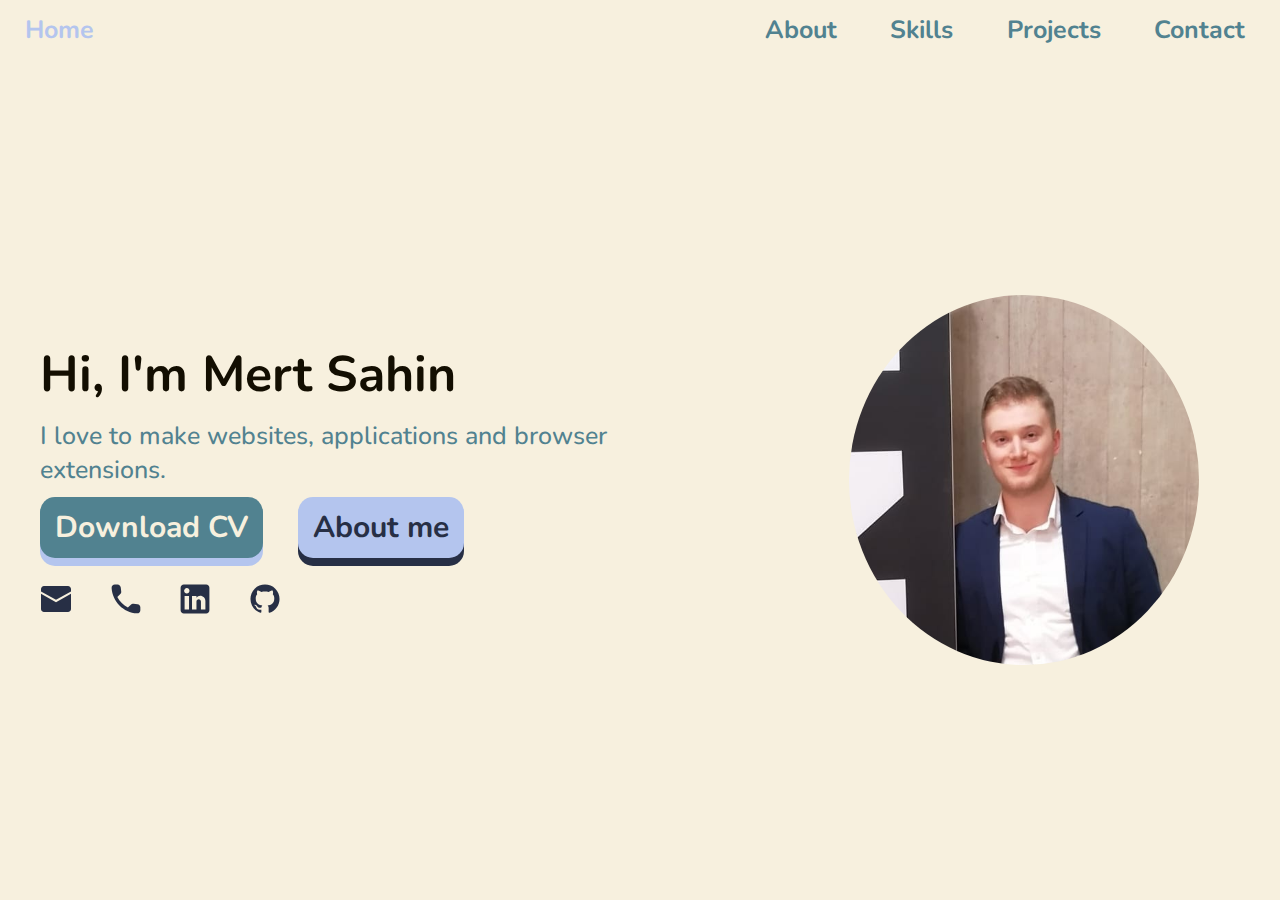
<file: index.html>
<!DOCTYPE html>
<html lang="en">

<head>
  <meta charset="UTF-8">
  <meta name="viewport" content="width=device-width, initial-scale=1.0">
  <link rel="icon" type="image/x-icon" href="./icons/m.svg">
  <link rel="stylesheet" href="/index.css" />
  <title>Portfolio</title>
</head>

<body>
  <main class="main">

    <div id="mobile-navigation" class="mobile-navigation-overlay">
      <a href="javascript:void(0)" class="hamburger-menu-close">&times;</a>

      <div class="mobile-navigation-overlay-content">
        <a href="#section-2">About</a>
        <a href="#section-3">Skills</a>
        <a href="#section-4">Projects</a>
        <a href="#section-5">Contact</a>
      </div>

    </div>

    <div id="project-popup" class="project-popup-overlay">

      <div class="popup-container-1">
        <a href="javascript:void(0)" class="project-popup-close">&times;</a>
      </div>

      <div class="popup-container-2">

        <div class="project-popup-overlay-content">

          <div class="project-popup-overlay-content-2" id="style-1">

            <div class="project-information">

              <div>

                <div class="popup-project-title popup-project-text-1">
                  Formula 1 Max deleter deleter
                </div>

                <div class="popup-project-category popup-project-text-2">
                  Browser extension
                </div>

              </div>

              <div class="popup-skill-container">

                <div class="popup-skill-category popup-skill-category-text-1">

                  <div class="popup-skill-category-title">
                    Tools
                  </div>

                  <div class="popup-skill-category-line"></div>

                </div>

                <div class="popup-skill-tools popup-skill-tool-text-1">

                  <div class="popup-skill-tool">
                    JavaScript
                  </div>

                </div>

              </div>

              <div class="popup-skill-container">

                <div class="popup-skill-category popup-skill-category-text-1">

                  <div class="popup-skill-category-title">
                    Goal
                  </div>

                  <div class="popup-skill-category-line"></div>

                </div>

                <div class="popup-project-about popup-project-text-3 popup-project-goal">
                  It deletes him.
                </div>

              </div>

              <div class="popup-skill-container">

                <div class="popup-skill-category popup-skill-category-text-1">

                  <div class="popup-skill-category-title">
                    Links
                  </div>

                  <div class="popup-skill-category-line"></div>

                </div>

                <div class="popup-project-about popup-project-text-3 popup-project-links">

                  <a class="button" href="" target="_blank">
                    <div class="project-link-button project-link-button-text-1">GitHub Link1</div>
                  </a>

                </div>

              </div>


              <div class="popup-skill-container">

                <div class="popup-skill-category popup-skill-category-text-1">

                  <div class="popup-skill-category-title">
                    Visual
                  </div>

                  <div class="popup-skill-category-line"></div>

                </div>

                <div class="popup-images">

                  <div class="popup-image">

                    <a href="./images/webshop.PNG" target="_blank">
                      <img width="200" height="200" src="./images/webshop.PNG" alt="" />
                    </a>

                  </div>

                  <div class="popup-image">

                    <a href="./images/webshop.PNG" target="_blank">
                      <img width="200" height="200" src="./images/webshop.PNG" alt="" />
                    </a>

                  </div>

                </div>

              </div>

            </div>

          </div>

        </div>

      </div>

    </div>

    <section class="section" id="section-1">
      <nav class="header">
        <div class="header-link header-home">
          <a href="#section-1">Home</a>
        </div>
        <div class="header-link header-links normal-menu">
          <a href="#section-2">About</a>
          <a href="#section-3">Skills</a>
          <a href="#section-4">Projects</a>
          <a href="#section-5">Contact</a>
        </div>
        <div class="header-link header-links hamburger-menu">
          <div>
            <svg width="22" height="22" viewBox="0 0 22 22" fill="none" xmlns="http://www.w3.org/2000/svg"
              class="hamburger-svg">
              <path
                d="M2 4.71427H20C20.2652 4.71427 20.5196 4.54871 20.7071 4.25401C20.8946 3.95931 21 3.55961 21 3.14284C21 2.72607 20.8946 2.32637 20.7071 2.03167C20.5196 1.73697 20.2652 1.57141 20 1.57141H2C1.73478 1.57141 1.48043 1.73697 1.29289 2.03167C1.10536 2.32637 1 2.72607 1 3.14284C1 3.55961 1.10536 3.95931 1.29289 4.25401C1.48043 4.54871 1.73478 4.71427 2 4.71427ZM20 17.2857H2C1.73478 17.2857 1.48043 17.4513 1.29289 17.746C1.10536 18.0407 1 18.4404 1 18.8571C1 19.2739 1.10536 19.6736 1.29289 19.9683C1.48043 20.263 1.73478 20.4286 2 20.4286H20C20.2652 20.4286 20.5196 20.263 20.7071 19.9683C20.8946 19.6736 21 19.2739 21 18.8571C21 18.4404 20.8946 18.0407 20.7071 17.746C20.5196 17.4513 20.2652 17.2857 20 17.2857ZM20 9.42855H2C1.73478 9.42855 1.48043 9.59412 1.29289 9.88882C1.10536 10.1835 1 10.5832 1 11C1 11.4168 1.10536 11.8165 1.29289 12.1112C1.48043 12.4059 1.73478 12.5714 2 12.5714H20C20.2652 12.5714 20.5196 12.4059 20.7071 12.1112C20.8946 11.8165 21 11.4168 21 11C21 10.5832 20.8946 10.1835 20.7071 9.88882C20.5196 9.59412 20.2652 9.42855 20 9.42855Z"
                fill="currentColor" />
            </svg>
          </div>
        </div>
      </nav>
      <div class="section-content content-1">

        <div class="welcome-box">

          <div class="welcome-text home-text-1">
            Hi, I'm Mert Sahin
          </div>

          <div class="welcome-description home-text-2">
            I love to make websites, applications and browser extensions.
          </div>

          <div class="buttons-container hidden">

            <a class="button" href="https://drive.google.com/uc?export=download&id=1uwDShNhJ7iaGWji-KrR1yORD3vanwD5Q"
              download>
              <div class="download-button button-text-1">Download CV</div>
            </a>

            <a class="button" href="#section-2">
              <div class="about-button button-text-1">About me</div>
            </a>

          </div>

          <div class="links-container">

            <a class="button" href="mailto:mertnurettin.mn@gmail.com">
              <svg width="16" height="15" viewBox="0 0 16 15" fill="none" xmlns="http://www.w3.org/2000/svg"
                class="icon-svg">
                <path
                  d="M0.5 2.5C0.5 2.10218 0.658035 1.72064 0.93934 1.43934C1.22064 1.15804 1.60218 1 2 1H14C14.3978 1 14.7794 1.15804 15.0607 1.43934C15.342 1.72064 15.5 2.10218 15.5 2.5V3.708L8 7.926L0.5 3.708V2.5Z"
                  fill="currentColor" />
                <path
                  d="M0.5 4.855V12.5C0.5 12.8978 0.658035 13.2794 0.93934 13.5607C1.22064 13.842 1.60218 14 2 14H14C14.3978 14 14.7794 13.842 15.0607 13.5607C15.342 13.2794 15.5 12.8978 15.5 12.5V4.855L8 9.074L0.5 4.855Z"
                  fill="currentColor" />
              </svg>
            </a>

            <a class="button" href="tel:+32485337589">
              <svg width="20" height="20" viewBox="0 0 20 20" fill="none" xmlns="http://www.w3.org/2000/svg"
                class="icon-svg">
                <path
                  d="M17.2037 13.25L14.6637 12.96C14.365 12.9249 14.0623 12.958 13.7782 13.0567C13.4942 13.1554 13.2362 13.3173 13.0237 13.53L11.1837 15.37C8.34486 13.9262 6.03745 11.6188 4.59367 8.78L6.44367 6.93C6.87367 6.5 7.08367 5.9 7.01367 5.29L6.72367 2.77C6.66698 2.28218 6.43287 1.83224 6.06591 1.50585C5.69895 1.17946 5.22478 0.999418 4.73367 1H3.00367C1.87367 1 0.933673 1.94 1.00367 3.07C1.53367 11.61 8.36367 18.43 16.8937 18.96C18.0237 19.03 18.9637 18.09 18.9637 16.96V15.23C18.9737 14.22 18.2137 13.37 17.2037 13.25Z"
                  fill="currentColor" />
              </svg>
            </a>

            <a class="button" href="https://www.linkedin.com/in/mert-sahin-083877226/" target="_blank">
              <svg width="20" height="20" viewBox="0 0 20 20" fill="none" xmlns="http://www.w3.org/2000/svg"
                class="icon-svg">
                <path
                  d="M17 1C17.5304 1 18.0391 1.21071 18.4142 1.58579C18.7893 1.96086 19 2.46957 19 3V17C19 17.5304 18.7893 18.0391 18.4142 18.4142C18.0391 18.7893 17.5304 19 17 19H3C2.46957 19 1.96086 18.7893 1.58579 18.4142C1.21071 18.0391 1 17.5304 1 17V3C1 2.46957 1.21071 1.96086 1.58579 1.58579C1.96086 1.21071 2.46957 1 3 1H17ZM16.5 16.5V11.2C16.5 10.3354 16.1565 9.5062 15.5452 8.89483C14.9338 8.28346 14.1046 7.94 13.24 7.94C12.39 7.94 11.4 8.46 10.92 9.24V8.13H8.13V16.5H10.92V11.57C10.92 10.8 11.54 10.17 12.31 10.17C12.6813 10.17 13.0374 10.3175 13.2999 10.5801C13.5625 10.8426 13.71 11.1987 13.71 11.57V16.5H16.5ZM4.88 6.56C5.32556 6.56 5.75288 6.383 6.06794 6.06794C6.383 5.75288 6.56 5.32556 6.56 4.88C6.56 3.95 5.81 3.19 4.88 3.19C4.43178 3.19 4.00193 3.36805 3.68499 3.68499C3.36805 4.00193 3.19 4.43178 3.19 4.88C3.19 5.81 3.95 6.56 4.88 6.56ZM6.27 16.5V8.13H3.5V16.5H6.27Z"
                  fill="currentColor" />
              </svg>
            </a>

            <a class="button" href="https://github.com/58mns" target="_blank">
              <svg width="22" height="22" viewBox="0 0 22 22" fill="none" xmlns="http://www.w3.org/2000/svg"
                class="icon-svg">
                <path
                  d="M11 1C9.68678 1 8.38642 1.25866 7.17317 1.7612C5.95991 2.26375 4.85752 3.00035 3.92893 3.92893C2.05357 5.8043 1 8.34784 1 11C1 15.42 3.87 19.17 7.84 20.5C8.34 20.58 8.5 20.27 8.5 20V18.31C5.73 18.91 5.14 16.97 5.14 16.97C4.68 15.81 4.03 15.5 4.03 15.5C3.12 14.88 4.1 14.9 4.1 14.9C5.1 14.97 5.63 15.93 5.63 15.93C6.5 17.45 7.97 17 8.54 16.76C8.63 16.11 8.89 15.67 9.17 15.42C6.95 15.17 4.62 14.31 4.62 10.5C4.62 9.39 5 8.5 5.65 7.79C5.55 7.54 5.2 6.5 5.75 5.15C5.75 5.15 6.59 4.88 8.5 6.17C9.29 5.95 10.15 5.84 11 5.84C11.85 5.84 12.71 5.95 13.5 6.17C15.41 4.88 16.25 5.15 16.25 5.15C16.8 6.5 16.45 7.54 16.35 7.79C17 8.5 17.38 9.39 17.38 10.5C17.38 14.32 15.04 15.16 12.81 15.41C13.17 15.72 13.5 16.33 13.5 17.26V20C13.5 20.27 13.66 20.59 14.17 20.5C18.14 19.16 21 15.42 21 11C21 9.68678 20.7413 8.38642 20.2388 7.17317C19.7362 5.95991 18.9997 4.85752 18.0711 3.92893C17.1425 3.00035 16.0401 2.26375 14.8268 1.7612C13.6136 1.25866 12.3132 1 11 1Z"
                  fill="currentColor" />
              </svg>
            </a>

          </div>

        </div>

        <div class="image-box">

          <div class="image-container">
            <img src="./images/Graduation1.PNG" alt="My graduation picture.">
          </div>

        </div>



      </div>
    </section>

    <section class="section" id="section-2">
      <div class="section-content">

        <div class="page-container">
          <div class="page-title title-text-1">
            About
          </div>
          <div class="page-content">

            <div class="about-container">

              <div class="about-image">
                <img src="./images/Germany1.PNG" alt="A photo of myself.">

              </div>

              <div class="about-description description-text-1 hidden" id="style-1">
                I'm Mert Sahin, a passionate developer who loves to work on creative projects. I am currently 21 years
                old and studied Applied Information Technology (Bachelor) at the University College of Ghent. My main
                areas of expertise are web,
                mobile and enterprise applications but I also make browser extensions for fun.
                <br>
                <br>
                Next to coding, I love to watch Formula 1, movies and anime. Movie marathons (can take couple of hours
                or
                maybe a day) are one of my guilty pleasures. Gaming is another. I love to spend time playing Fifa, Red
                Dead Redemption 2 and Gta V.

                <br>
                <br>
                I also love to go running and play tennis; you know... to go outside and touch some grass :)
              </div>

            </div>

          </div>
        </div>

      </div>
    </section>

    <section class="section" id="section-3">
      <div class="section-content">

        <div class="page-container">
          <div class="page-title title-text-1">
            Skills
          </div>

          <div class="page-content">

            <div class="skills-container hidden" id="style-1">



            </div>
          </div>




        </div>

      </div>
    </section>

    <section class="section" id="section-4">
      <div class="section-content">

        <div class="page-container">
          <div class="page-title title-text-1">
            Projects
          </div>
          <div class="page-content">


            <div class="projects-container-wrapper hidden">
              <div class="projects-container" id="style-1">

              </div>
            </div>




          </div>
        </div>


      </div>
    </section>

    <section class="section" id="section-5">

      <div class="section-content content-5">
        <div class="page-container">
          <div class="page-title title-text-1">
            Contact
          </div>
          <div class="page-content contact-content">

            <div class="contact-container">

              <div class="contact-image">
                <img src="./images/Touch4.PNG" alt="A photo of myself.">
              </div>

              <div class="contact-description home-text-1" id="style-1">
                Questions? Want to connect? Let's keep in touch!
              </div>

              <div class="contact-links-container hidden">

                <a class="button" href="mailto:mertnurettin.mn@gmail.com">
                  <svg width="16" height="15" viewBox="0 0 16 15" fill="none" xmlns="http://www.w3.org/2000/svg"
                    class="icon-svg">
                    <path
                      d="M0.5 2.5C0.5 2.10218 0.658035 1.72064 0.93934 1.43934C1.22064 1.15804 1.60218 1 2 1H14C14.3978 1 14.7794 1.15804 15.0607 1.43934C15.342 1.72064 15.5 2.10218 15.5 2.5V3.708L8 7.926L0.5 3.708V2.5Z"
                      fill="currentColor" />
                    <path
                      d="M0.5 4.855V12.5C0.5 12.8978 0.658035 13.2794 0.93934 13.5607C1.22064 13.842 1.60218 14 2 14H14C14.3978 14 14.7794 13.842 15.0607 13.5607C15.342 13.2794 15.5 12.8978 15.5 12.5V4.855L8 9.074L0.5 4.855Z"
                      fill="currentColor" />
                  </svg>
                </a>

                <a class="button" href="tel:+32485337589">
                  <svg width="20" height="20" viewBox="0 0 20 20" fill="none" xmlns="http://www.w3.org/2000/svg"
                    class="icon-svg">
                    <path
                      d="M17.2037 13.25L14.6637 12.96C14.365 12.9249 14.0623 12.958 13.7782 13.0567C13.4942 13.1554 13.2362 13.3173 13.0237 13.53L11.1837 15.37C8.34486 13.9262 6.03745 11.6188 4.59367 8.78L6.44367 6.93C6.87367 6.5 7.08367 5.9 7.01367 5.29L6.72367 2.77C6.66698 2.28218 6.43287 1.83224 6.06591 1.50585C5.69895 1.17946 5.22478 0.999418 4.73367 1H3.00367C1.87367 1 0.933673 1.94 1.00367 3.07C1.53367 11.61 8.36367 18.43 16.8937 18.96C18.0237 19.03 18.9637 18.09 18.9637 16.96V15.23C18.9737 14.22 18.2137 13.37 17.2037 13.25Z"
                      fill="currentColor" />
                  </svg>

                </a>

                <a class="button" href="https://www.linkedin.com/in/mert-sahin-083877226/" target="_blank">
                  <svg width="20" height="20" viewBox="0 0 20 20" fill="none" xmlns="http://www.w3.org/2000/svg"
                    class="icon-svg">
                    <path
                      d="M17 1C17.5304 1 18.0391 1.21071 18.4142 1.58579C18.7893 1.96086 19 2.46957 19 3V17C19 17.5304 18.7893 18.0391 18.4142 18.4142C18.0391 18.7893 17.5304 19 17 19H3C2.46957 19 1.96086 18.7893 1.58579 18.4142C1.21071 18.0391 1 17.5304 1 17V3C1 2.46957 1.21071 1.96086 1.58579 1.58579C1.96086 1.21071 2.46957 1 3 1H17ZM16.5 16.5V11.2C16.5 10.3354 16.1565 9.5062 15.5452 8.89483C14.9338 8.28346 14.1046 7.94 13.24 7.94C12.39 7.94 11.4 8.46 10.92 9.24V8.13H8.13V16.5H10.92V11.57C10.92 10.8 11.54 10.17 12.31 10.17C12.6813 10.17 13.0374 10.3175 13.2999 10.5801C13.5625 10.8426 13.71 11.1987 13.71 11.57V16.5H16.5ZM4.88 6.56C5.32556 6.56 5.75288 6.383 6.06794 6.06794C6.383 5.75288 6.56 5.32556 6.56 4.88C6.56 3.95 5.81 3.19 4.88 3.19C4.43178 3.19 4.00193 3.36805 3.68499 3.68499C3.36805 4.00193 3.19 4.43178 3.19 4.88C3.19 5.81 3.95 6.56 4.88 6.56ZM6.27 16.5V8.13H3.5V16.5H6.27Z"
                      fill="currentColor" />
                  </svg>

                </a>

                <a class="button" href="https://github.com/58mns" target="_blank">
                  <svg width="22" height="22" viewBox="0 0 22 22" fill="none" xmlns="http://www.w3.org/2000/svg"
                    class="icon-svg">
                    <path
                      d="M11 1C9.68678 1 8.38642 1.25866 7.17317 1.7612C5.95991 2.26375 4.85752 3.00035 3.92893 3.92893C2.05357 5.8043 1 8.34784 1 11C1 15.42 3.87 19.17 7.84 20.5C8.34 20.58 8.5 20.27 8.5 20V18.31C5.73 18.91 5.14 16.97 5.14 16.97C4.68 15.81 4.03 15.5 4.03 15.5C3.12 14.88 4.1 14.9 4.1 14.9C5.1 14.97 5.63 15.93 5.63 15.93C6.5 17.45 7.97 17 8.54 16.76C8.63 16.11 8.89 15.67 9.17 15.42C6.95 15.17 4.62 14.31 4.62 10.5C4.62 9.39 5 8.5 5.65 7.79C5.55 7.54 5.2 6.5 5.75 5.15C5.75 5.15 6.59 4.88 8.5 6.17C9.29 5.95 10.15 5.84 11 5.84C11.85 5.84 12.71 5.95 13.5 6.17C15.41 4.88 16.25 5.15 16.25 5.15C16.8 6.5 16.45 7.54 16.35 7.79C17 8.5 17.38 9.39 17.38 10.5C17.38 14.32 15.04 15.16 12.81 15.41C13.17 15.72 13.5 16.33 13.5 17.26V20C13.5 20.27 13.66 20.59 14.17 20.5C18.14 19.16 21 15.42 21 11C21 9.68678 20.7413 8.38642 20.2388 7.17317C19.7362 5.95991 18.9997 4.85752 18.0711 3.92893C17.1425 3.00035 16.0401 2.26375 14.8268 1.7612C13.6136 1.25866 12.3132 1 11 1Z"
                      fill="currentColor" />
                  </svg>
                </a>

              </div>

              <a class="button" href="#section-1">
                <div class="top-button button-text-1">Go to top</div>
              </a>

            </div>


          </div>
        </div>
      </div>







      <div class="footer">
        <div class="footer-content">
          <div class="footer-links footer-text">
            <a href="#section-2">About</a>
            <a href="#section-3">Skills</a>
            <a href="#section-4">Projects</a>
            <a href="#section-5">Contact</a>
          </div>
          <div class="footer-bar"></div>
          <div class="footer-copyright footer-text-2">
            Done with passion by Mert Sahin (2023).
          </div>
        </div>
      </div>
    </section>

  </main>

  <script type="module" src="/index.js"></script>
</body>

</html>
</file>
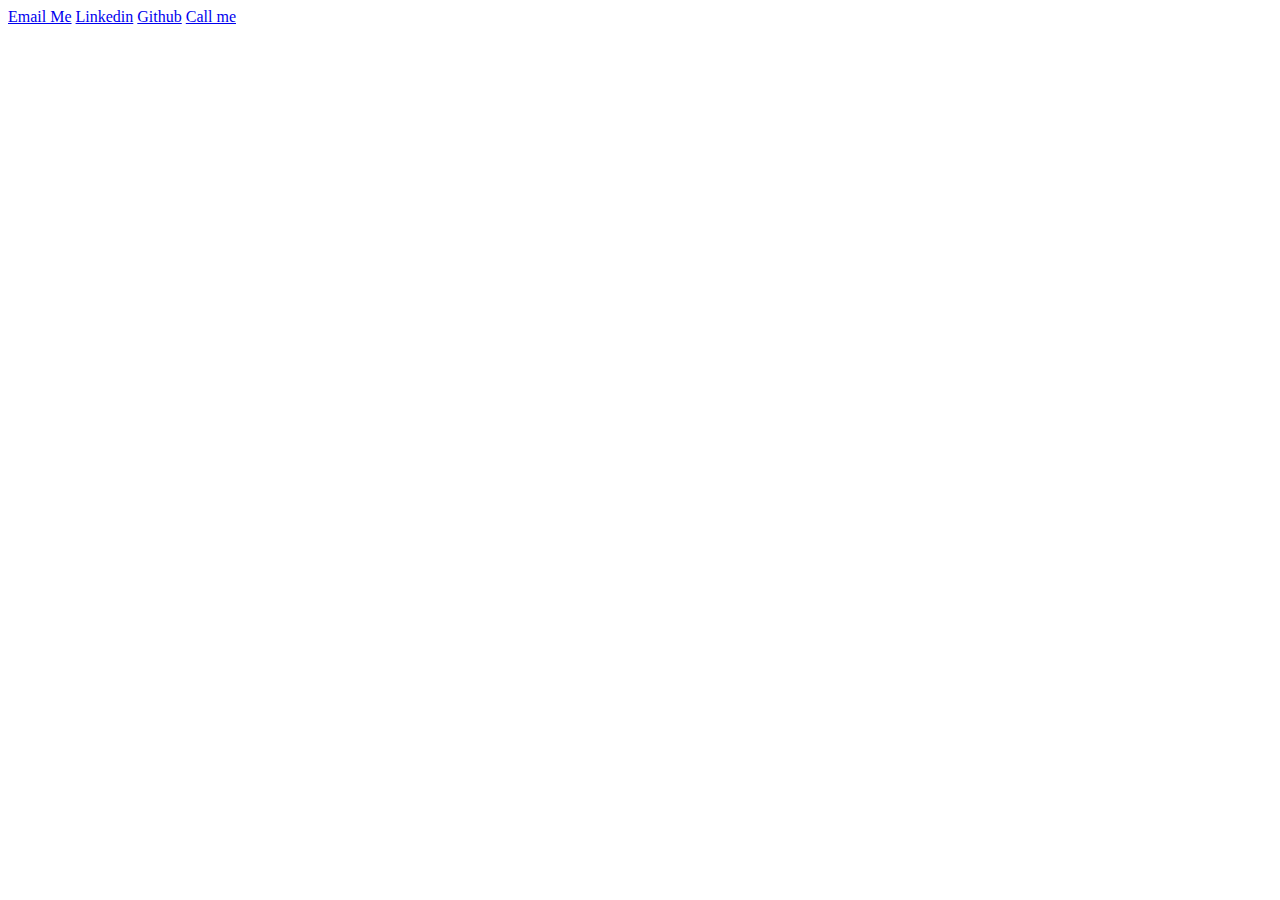
<file: about.html>
<!DOCTYPE html>
<html lang="en">

<head>
  <meta charset="UTF-8">
  <meta name="viewport" content="width=device-width, initial-scale=1.0">
  <title>About</title>
</head>

<body>
  <a href="mailto:mertnurettin.mn@gmail.com">Email Me</a>
  <a href="https://www.linkedin.com/in/mert-sahin-083877226/">Linkedin</a>
  <a href="https://github.com/58mns">Github</a>
  <a href="tel:+32485337589">Call me</a>
</body>

</html>
</file>
<file: index.css>
@font-face {
  font-family: "Nunito";
  src: url("./fonts/Nunito-Black.ttf");
}

@font-face {
  font-family: "Nunito Regular";
  src: url("./fonts/Nunito-Regular.ttf");
}

@font-face {
  font-family: "Nunito Medium";
  src: url("./fonts/Nunito-Medium.ttf");
}

@font-face {
  font-family: "Nunito Bold";
  src: url("./fonts/Nunito-Bold.ttf");
}

@font-face {
  font-family: "Nunito ExtraBold";
  src: url("./fonts/Nunito-ExtraBold.ttf");
}




:root {
  --text: #130E01;
  --background: #F7F0DE;
  --primary: #272F45;
  --secondary: #B4C5EE;
  --accent: #518290;
  --max-screen-size: 1296px;
  --large-screen-size: 1250px;
  --medium-screen-size: 990px;
  /*990px*/
  --small-screen-size: 672px;
  /*600px*/
  --header-height: 60px;
  --footer-height: 80px;
  --title-height: 60px;

}

/*text styles*/

.header-link {
  font-family: "Nunito Bold";
  font-size: 25px;
}

.footer-text {
  font-family: "Nunito Medium";
  font-size: 12px;
}

.footer-text-2 {
  font-family: "Nunito Regular";
  font-size: 10px;
}

.home-text-1 {
  font-family: "Nunito Bold";
  font-size: 50px;
}

.home-text-2 {
  font-family: "Nunito Medium";
  font-size: 25px;
}

.button-text-1 {
  font-family: "Nunito Bold";
  font-size: 30px;
}

.title-text-1 {
  font-family: "Nunito ExtraBold";
  font-size: 40px;
}

.description-text-1 {
  font-family: "Nunito Medium";
  font-size: 20px;
  letter-spacing: 2px;
}

.skill-category-text-1 {
  font-family: "Nunito Bold";
  font-size: 35px;
}

.skill-tool-text-1 {
  font-family: "Nunito Medium";
  font-size: 25px;
}

.project-text-1 {
  font-family: "Nunito Bold";
  font-size: 35px;
}

.project-text-2 {
  font-family: "Nunito Medium";
  font-size: 20px;
}

.project-text-3 {
  font-family: "Nunito Regular";
  font-size: 20px;
}

.project-text-4 {
  font-family: "Nunito Bold";
  font-size: 30px;
}



/*general*/

* {
  box-sizing: border-box;
}

body {
  font-family: 'Nunito', sans-serif;
  margin: 0;
  padding: 0;
}

.hidden {
  opacity: 1;
  /*filter: blur(5px);*/
  transform: translateX(-100%);
  transition: all 1s;
}

.show {
  opacity: 1;
  /*filter: blur(0);*/
  transform: translateX(0);
}

@media(prefers-reduced-motion) {
  .hidden {
    transition: none;
  }
}

.icon-svg {
  width: 32px;
  height: 32px;
  color: var(--primary);
}

.icon-svg:hover {
  color: var(--accent);
}

.hamburger-svg {
  width: 32px;
  height: 32px;
  color: var(--accent);
}

.hamburger-svg:hover {
  color: var(--primary);
}


/*navigation*/

.header {
  width: 100%;
  max-width: var(--max-screen-size);
  height: var(--header-height);

  margin: 0 auto;
  padding: 0 15px;

  display: flex;
  align-items: center;
  justify-content: space-between;
}

.header-home {
  padding-left: 10px;
}

.header-home a {
  color: var(--secondary);
  text-decoration: none;
}

.header-home a:hover {
  color: var(--accent);
}

.header-links {
  width: 40%;

  padding-right: 20px;

  display: flex;
  align-items: center;
  justify-content: space-between;
}

.fa-bars {
  color: var(--accent) !important;
}

.fa-bars:hover {
  color: var(--primary) !important;
}


.header-links a {
  color: var(--accent);
  text-decoration: none;
}

.header-links a:hover {
  color: var(--primary);
}

.hamburger-menu {
  display: none;
}

@media screen and (max-width: 990px) {
  .header-links {
    width: 65%;
  }
}

@media screen and (max-width: 600px) {
  .normal-menu {
    display: none;
  }

  .hamburger-menu {
    display: flex;
    justify-content: flex-end;
  }
}

/*mobile navigation*/

.mobile-navigation-overlay {
  height: 0;
  width: 100%;

  position: fixed;
  z-index: 1;
  left: 0;
  top: 0;

  overflow-y: hidden;
  transition: 0.5s;

  background-color: rgb(0, 0, 0);
  background-color: var(--accent);

}

.mobile-navigation-overlay-content {
  width: 100%;

  position: relative;
  top: 25%;

  text-align: center;

  margin-top: 30px;
}

.mobile-navigation-overlay a {
  padding: 8px;

  transition: 0.3s;

  text-decoration: none;
  display: block;

  font-size: 36px;

  color: rgb(0, 0, 0);
  color: var(--background);
}

.mobile-navigation-overlay a:hover,
.mobile-navigation-overlay a:focus {
  color: #f1f1f1;
  color: var(--primary);
}

.mobile-navigation-overlay .hamburger-menu-close {
  position: absolute;
  top: 20px;
  right: 45px;

  font-size: 60px;
}

@media screen and (max-height: 450px) {
  .mobile-navigation-overlay a {
    font-size: 20px;
  }

  .mobile-navigation-overlay .hamburger-menu-close {
    top: 15px;
    right: 35px;

    font-size: 40px;
  }
}


/*sections*/

.main {
  height: 100vh;
  width: 100vw;

  scroll-snap-type: y mandatory;
  overflow-y: scroll;
  scroll-behavior: smooth;
}

.section {
  width: 100%;
  min-height: 100vh;

  scroll-snap-align: center;
}

.section-content {
  width: 100%;
  max-width: var(--max-screen-size);
  height: 100vh;

  margin: 0 auto;
}

/*sections-1*/

#section-1 {
  background-color: var(--background);
}

.content-1 {
  height: calc(100vh - var(--header-height));

  display: flex;
  flex-direction: row;
  justify-content: center;
  align-items: center;
}

.welcome-box {
  width: 60%;
  height: 60%;

  padding: 0 40px;

  display: flex;
  flex-direction: column;
  align-items: flex-start;
  justify-content: center;

  gap: 10px;
}

.welcome-text {
  color: var(--text);
}

.welcome-description {
  color: var(--accent);
}

.buttons-container {
  display: flex;
  flex-direction: row;
  align-items: center;
  justify-content: left;

  gap: 10px;
}

.buttons-container a {
  text-decoration: none;
}

.download-button {
  margin-right: 25px;

  padding: 10px 15px;
  text-align: center;
  cursor: pointer;
  outline: none;
  color: var(--background);
  background-color: var(--accent);
  border: none;
  border-radius: 15px;
  box-shadow: 0 8px var(--secondary);
}

.download-button:hover {
  background-color: var(--primary);
}

.download-button:active {
  background-color: var(--primary);
  box-shadow: 0 5px var(--secondary);
  transform: translateY(4px);
}

.about-button {
  padding: 10px 15px;
  text-align: center;
  cursor: pointer;
  outline: none;
  color: var(--primary);
  background-color: var(--secondary);
  border: none;
  border-radius: 15px;
  box-shadow: 0 8px var(--primary);
}

.about-button:hover {
  background-color: var(--accent);
}

.about-button:active {
  background-color: var(--secondary);
  box-shadow: 0 5px var(--primary);
  transform: translateY(4px);
}

.links-container {
  width: 35%;

  padding-top: 15px;

  display: flex;
  flex-direction: row;
  align-items: center;
  justify-content: space-between;
}

.image-box {
  width: 40%;
  height: 60%;

  display: flex;
  justify-content: center;
  align-items: center;
}

.image-container {
  max-width: 100%;
  max-height: 100%;

  display: flex;
  justify-content: center;
  align-items: center;
}

.image-container img {
  max-width: 100%;
  max-height: 100%;

  object-fit: cover;
  border-radius: 50%;
}


@media screen and (max-width: 900px) {
  .links-container {
    width: 100%;
  }
}

@media screen and (max-width: 600px) {
  .welcome-box {
    width: 85%;
    height: 90%;

    padding: 0 20px;
  }

  .welcome-description {
    padding-top: 2px;
  }

  .buttons-container {
    flex-direction: column;
    justify-content: center;
    align-items: start;

    padding-top: 5px;
  }

  .download-button {
    margin-right: 0px;
    margin-bottom: 5px;
  }

  .image-box {
    display: none;
  }

  .links-container {
    width: 100%;
    padding-top: 15px;
  }
}

@media screen and (max-width: 350px) {
  .button-text-1 {
    font-size: 20px;
  }
}


/*sections-2*/

#section-2 {
  background-color: var(--secondary);
}

.page-container {
  display: flex;
  flex-direction: column;
  justify-content: center;
}

.page-title {
  height: var(--title-height);

  display: flex;
  justify-content: center;
  align-items: center;
  text-align: center;

  padding: 0px;

  color: var(--primary)
}

.page-content {
  height: calc(100vh - var(--title-height));

  display: flex;
  justify-content: center;
  align-items: center;
}

.about-container {
  width: 100%;
  height: 65%;

  display: flex;
  flex-direction: row;
  align-items: center;
}

.about-image {
  width: 40%;
  height: 100%;
  overflow: hidden;
}

.about-image img {
  max-width: 100%;
  min-height: 100%;
  object-fit: cover;
}


.about-description {
  width: 60%;
  height: 100%;
  background-color: var(--background);

  padding: 50px;
  overflow-y: scroll;
  scroll-behavior: smooth;
}


@media screen and (max-width: 600px) {
  .about-container {
    width: 100%;
    height: 90%;

    display: flex;
    flex-direction: column;
    justify-content: center;
    align-items: center;
  }

  .about-description {
    width: 80%;
    height: 100%;

    padding: 25px;
  }

  .about-image {
    display: none;
  }

}

/*sections-3*/

#section-3 {
  background-color: var(--background);
}

.skills-container {
  width: 80%;
  height: 75%;

  margin: 0 auto;
  padding-left: 15px;
  padding-right: 15px;

  display: flex;
  flex-direction: column;
  align-items: flex-start;

  overflow-y: scroll;
  scroll-behavior: smooth;

  gap: 25px;
}

.skill-container {
  width: 100%;
  height: auto;

  display: flex;
  flex-direction: column;
  align-items: flex-start;
  justify-content: center;

  gap: 10px;
}

.skill-category {
  width: 100%;

  display: flex;
  flex-direction: column;
  align-items: flex-start;

  color: var(--accent);
}

.skill-category-line {
  width: 250px;
  height: 10px;
  border-radius: 5px 5px 5px 5px;
  background-color: var(--accent);
}

.skill-tools {
  width: 100%;

  display: flex;
  flex-wrap: wrap;

  column-gap: 25px;
  row-gap: 10px;
}

.skill-tool {
  width: auto;

  display: inline-block;
  text-decoration: none;

  padding: 10px 15px;
  text-align: center;
  cursor: default;
  outline: none;
  color: var(--primary);
  background-color: var(--secondary);
  border: none;
  border-radius: 15px;
}

.skill-tool:hover {
  background-color: var(--primary);
  color: var(--background);

}

@media screen and (max-width: 900px) {
  .skills-container {
    width: 90%;
    height: 90%;
  }
}

@media screen and (max-width: 400px) {
  .skill-category-text-1 {
    font-family: "Nunito Bold";
    font-size: 30px;
  }

  .skill-tool-text-1 {
    font-family: "Nunito Medium";
    font-size: 15px;
  }

  .skill-category-line {
    width: 200px;
  }

  .skill-tools {
    column-gap: 15px;
    row-gap: 10px;
  }

}

@media screen and (max-width: 300px) {
  .skill-category-text-1 {
    font-family: "Nunito Bold";
    font-size: 20px;
  }

  .skill-tool-text-1 {
    font-family: "Nunito Medium";
    font-size: 15px;
  }

  .skill-category-line {
    width: 150px;
  }
}




/*sections-4*/

#section-4 {
  background-color: var(--secondary);
}

.projects-container-wrapper {
  width: 95%;

  padding: 15px;

  background-color: var(--background);

  border-radius: 5px;
}

.projects-container {
  width: 100%;
  height: 600px;

  display: flex;
  flex-direction: column;
  justify-content: flex-start;

  scroll-snap-type: y mandatory;
  overflow-y: scroll;
  scroll-behavior: smooth;

  gap: 25px;
}

.project-container {
  width: 95%;
  height: 600px;

  display: flex;
  flex-direction: row;
  justify-content: center;
  align-items: center;

  flex: 0 0 auto;

  scroll-snap-align: center;
}

.project-image-container {
  width: 40%;
  height: 100%;
}

.project-image-container img {
  width: 100%;
  height: 100%;

  object-fit: cover;

  border-radius: 5px 0 0 5px;
}

.project-description {
  width: 60%;
  height: 100%;

  background-color: var(--accent);

  padding: 15px;

  border-radius: 0 5px 5px 0;

  position: relative;
}

.project-title {
  color: var(--background);
  margin-bottom: 10px;
}

.project-category {
  margin-bottom: 10px;
  width: auto;

  display: inline-block;
  text-decoration: none;

  padding: 10px 15px;
  text-align: center;
  cursor: default;
  outline: none;
  color: var(--background);
  background-color: var(--primary);
  border: none;
  border-radius: 15px;
}

.project-about {
  margin-bottom: 10px;
  color: var(--secondary);
}

.project-button {
  position: absolute;
  left: 15px;
  bottom: 15px;

  width: auto;

  display: inline-block;
  text-decoration: none;

  padding: 10px 15px;
  text-align: center;
  cursor: pointer;
  outline: none;
  color: var(--primary);
  background-color: var(--secondary);
  border: none;
  border-radius: 15px;
  box-shadow: 0 8px var(--primary);
}

.project-button:hover {
  background-color: var(--background);
}

.project-button:active {
  background-color: var(--secondary);
  box-shadow: 0 5px var(--primary);
  transform: translateY(4px);
}




@media screen and (max-width: 600px) {
  .projects-container-wrapper {
    width: 90%;
  }

  .projects-container {
    width: 100%;
    height: 400px;
    justify-content: flex-start;
    align-items: center;
  }

  .project-container {
    width: 90%;
    height: 400px;

    flex-direction: column;
    justify-content: center;
    align-items: flex-start;
  }

  .project-image-container {
    height: 40%;
    width: 100%;
  }

  .project-image-container img {
    border-radius: 5px 5px 0 0;
  }

  .project-description {
    height: 60%;
    width: 100%;

    border-radius: 0 0 5px 5px;
  }

  .project-text-1 {
    font-family: "Nunito Bold";
    font-size: 20px;
  }

  .project-text-2 {
    font-family: "Nunito Medium";
    font-size: 12px;
  }

  .project-text-3 {
    font-family: "Nunito ExtraBold";
    font-size: 11px;
  }

  .project-text-4 {
    font-family: "Nunito Bold";
    font-size: 15px;
  }
}

@media screen and (max-width: 350px) {
  .project-about {
    display: none;
  }

}

/*sections-5*/

#section-5 {
  background-color: var(--background);
  position: relative;
  /*display: flex;
  flex-direction: column;*/
}

.content-5 {
  height: calc(100vh - var(--footer-height));
}

.contact-content {
  height: calc(100vh - var(--title-height) - var(--footer-height));
}

.contact-container {
  display: flex;
  flex-direction: column;
  justify-content: center;
  align-items: center;

  row-gap: 15px;
}

.contact-image {
  width: 100%;
  height: 100%;
  overflow: hidden;
}

.contact-image img {
  min-width: 100%;
  max-height: 100%;
  object-fit: cover;

  opacity: 20%;
  border-radius: 5px 5px 5px 5px;
}

.contact-description {
  width: 75%;
  text-align: center;
  white-space: initial;
  color: var(--accent);
}

.contact-links-container {
  width: 50%;

  display: flex;
  flex-direction: row;
  align-items: center;
  justify-content: space-between;
}

.top-button {
  width: auto;

  display: inline-block;
  text-decoration: none;

  padding: 10px 15px;
  text-align: center;
  cursor: pointer;
  outline: none;
  color: var(--primary);
  background-color: var(--secondary);
  border: none;
  border-radius: 15px;
  box-shadow: 0 8px var(--primary);
}

.top-button:hover {
  background-color: var(--accent);
}

.top-button:active {
  background-color: var(--secondary);
  box-shadow: 0 5px var(--primary);
  transform: translateY(4px);
}




@media screen and (max-width: 700px) {
  .contact-image {
    display: none;
  }

  .contact-container {
    row-gap: 10px;
  }

  .contact-description {
    width: 100%;
  }
}

/*footer*/

.footer {
  width: 100%;
  height: var(--footer-height);

  /*margin-top: auto;*/
  position: absolute;
  bottom: 0px;

  background-color: var(--primary);
}

.footer-content {
  width: 100%;
  max-width: var(--max-screen-size);

  margin: 0 auto;
  display: flex;
  flex-direction: column;
}

.footer-links {
  display: flex;
  flex-direction: row;
  align-items: center;
  justify-content: space-evenly;

  padding-top: 10px;
  padding-bottom: 10px;
}

.footer-links a {
  color: var(--background);
  text-decoration: none;
}

.footer-links a:hover {
  color: var(--accent);
}

.footer-bar {
  height: 2px;
  width: 95%;

  margin: 0 auto;

  background-color: var(--accent);
}

.footer-copyright {
  text-align: center;
  padding-top: 10px;
  color: var(--secondary);
}

/*scrollbar*/
#style-1::-webkit-scrollbar-track {
  /*-webkit-box-shadow: inset 0 0 6px rgba(0, 0, 0, 0.3);*/
  border-radius: 0px;
  background-color: transparent;
}

#style-1::-webkit-scrollbar {
  width: 12px;
  background-color:
    /*var(--background);*/
    transparent;
}

#style-1::-webkit-scrollbar-thumb {
  border-radius: 10px;
  /*-webkit-box-shadow: inset 0 0 6px rgba(0, 0, 0, .3);*/
  background-color: var(--primary);
}

/*project-popup*/

.project-popup-overlay {
  height: 100%;
  width: 0;

  position: fixed;
  z-index: 1;
  left: 0;
  top: 0;

  overflow-x: hidden;
  transition: 0.5s;

  background-color: rgb(0, 0, 0);
  background-color: var(--accent);

  display: flex;
  flex-direction: column;
}

.popup-container-1 {
  height: 10%;
  width: 100%;

  display: flex;
  flex-direction: row;
  justify-content: flex-end;
  align-items: center;

  text-align: center;

  padding-right: 35px;
}

.project-popup-overlay .project-popup-close {
  font-size: 50px;

  transition: 0.3s;

  text-decoration: none;
  display: block;

  color: rgb(0, 0, 0);
  color: var(--background);
}

.project-popup-overlay .project-popup-close:hover,
.project-popup-overlay .project-popup-close:focus {
  color: #f1f1f1;
  color: var(--primary);
}


.popup-container-2 {
  height: 90%;
  width: 100%;

  display: flex;
  flex-direction: column;
  justify-content: center;
}

.project-popup-overlay-content {
  width: 70%;
  height: 85%;
  margin: 0 auto;

  border-radius: 5px 5px 5px 5px;

  padding: 35px;

  background-color: var(--background);
}

.project-popup-overlay-content-2 {
  width: 100%;
  height: 100%;

  overflow-y: scroll;
  scroll-behavior: smooth;
}

.project-information {
  width: 95%;
  /*min-height: 100vh;*/
}

@media screen and (max-width: 600px) {
  .project-popup-overlay-content {
    width: 90%;
    height: 90%;

    padding: 15px;
  }
}

@media screen and (max-height: 450px) {
  .project-popup-overlay .project-popup-close {
    font-size: 30px;
  }
}

@media screen and (max-width: 400px) {
  .popup-container-1 {
    padding-right: 15px;
  }
}

/*project popup information*/

.popup-project-text-1 {
  font-family: "Nunito Bold";
  font-size: 35px;
}

.popup-project-text-2 {
  font-family: "Nunito Medium";
  font-size: 20px;
}

.popup-project-text-3 {
  font-family: "Nunito Bold";
  font-size: 20px;
  letter-spacing: 2px;
}



.popup-project-title {
  color: var(--primary);
  margin-bottom: 10px;
}

.popup-project-category {
  margin-bottom: 10px;
  width: auto;

  display: inline-block;
  text-decoration: none;

  padding: 10px 15px;
  text-align: center;
  cursor: default;
  outline: none;
  color: var(--background);
  background-color: var(--primary);
  border: none;
  border-radius: 15px;
}

.popup-project-about {
  margin-bottom: 10px;
  color: var(--primary);
}


@media screen and (max-width: 600px) {
  .popup-project-text-1 {
    font-family: "Nunito Bold";
    font-size: 30px;
  }

  .popup-project-text-2 {
    font-family: "Nunito Medium";
    font-size: 15px;
  }

  .popup-project-text-3 {
    font-family: "Nunito Bold";
    font-size: 18px;
  }
}

@media screen and (max-width: 350px) {
  .popup-project-text-3 {
    font-family: "Nunito Bold";
    font-size: 16px;
  }
}

/*------------------------------------*/


.popup-skill-category-text-1 {
  font-family: "Nunito Bold";
  font-size: 28px;
}

.popup-skill-tool-text-1 {
  font-family: "Nunito Medium";
  font-size: 20px;
}




.popup-skill-container {
  width: 100%;
  height: auto;

  display: flex;
  flex-direction: column;
  align-items: flex-start;
  justify-content: center;

  gap: 10px;

  margin-top: 10px;
}

.popup-skill-category {
  width: 100%;

  display: flex;
  flex-direction: column;
  align-items: flex-start;

  color: var(--accent);
}

.popup-skill-category-line {
  width: 250px;
  height: 10px;
  border-radius: 5px 5px 5px 5px;
  background-color: var(--accent);
}

.popup-skill-tools {
  width: 100%;

  display: flex;
  flex-wrap: wrap;

  column-gap: 25px;
  row-gap: 10px;

  margin-bottom: 10px;
}

.popup-skill-tool {
  width: auto;

  display: inline-block;
  text-decoration: none;

  padding: 10px 15px;
  text-align: center;
  cursor: default;
  outline: none;
  color: var(--primary);
  background-color: var(--secondary);
  border: none;
  border-radius: 15px;
}

.popup-skill-tool:hover {
  background-color: var(--primary);
  color: var(--background);
}

@media screen and (max-width: 400px) {
  .popup-skill-category-text-1 {
    font-family: "Nunito Bold";
    font-size: 28px;
  }

  .popup-skill-tool-text-1 {
    font-family: "Nunito Medium";
    font-size: 15px;
  }

  .popup-skill-category-line {
    width: 200px;
  }

  .popup-skill-tools {
    column-gap: 15px;
    row-gap: 10px;
  }

}

@media screen and (max-width: 300px) {
  .popup-skill-category-text-1 {
    font-family: "Nunito Bold";
    font-size: 20px;
  }

  .popup-skill-tool-text-1 {
    font-family: "Nunito Medium";
    font-size: 15px;
  }

  .popup-skill-category-line {
    width: 150px;
  }
}

.popup-images {
  width: 100%;
  height: auto;

  display: flex;
  flex-direction: column;

  gap: 10px;
}

.popup-project-links {
  width: 100%;

  display: flex;
  flex-direction: row;
  flex-wrap: wrap;

  gap: 15px;
}

.project-link-button {
  width: auto;

  display: inline-block;
  text-decoration: none;

  padding: 10px 15px;
  text-align: center;
  cursor: pointer;
  outline: none;
  color: var(--primary);
  background-color: var(--secondary);
  border: none;
  border-radius: 15px;
  box-shadow: 0 8px var(--primary);
}

.project-link-button:hover {
  background-color: var(--accent);
}

.project-link-button:active {
  background-color: var(--secondary);
  box-shadow: 0 5px var(--primary);
  transform: translateY(4px);
}

.project-link-button-text-1 {
  font-family: "Nunito Bold";
  font-size: 15px;
}

@media screen and (max-width: 400px) {
  .project-link-button {
    padding: 5px 10px;
  }
}

@media screen and (max-width: 350px) {
  .project-link-button-text-1 {
    font-size: 12px;
  }
}

/***************landscape mode*********************/

@media screen and (max-height: 450px) {

  /*home*/
  .main {
    scroll-snap-type: none;
  }

  .section {
    height: auto;
  }

  .section-content {
    height: auto;
  }

  .content-1 {
    max-height: none;
  }

  .welcome-box {
    margin-bottom: 50px;
  }

  .image-box {
    display: none;
  }

  /*projects*/

  .projects-container-wrapper {
    height: 90%;
  }

  .projects-container {
    height: 100%;

    gap: 10px;
    scroll-snap-type: none;
  }

  .project-container {
    height: auto;
  }

  .project-image-container {
    display: none;
  }

  .project-description {
    width: 100%;
    height: auto;
    /*100%*/
  }

  .project-button {
    position: static;
    bottom: 0px;
    left: 0px;
  }

  /*contact*/
  .contact-container {
    width: 75%;
    max-height: 100%;
  }

  .contact-image {
    display: none;
  }

  .contact-description {
    display: none;
  }

  .contact-links-container {
    width: 100%;
  }

  .button-text-1 {
    font-size: 20px;
  }
}
</file>
